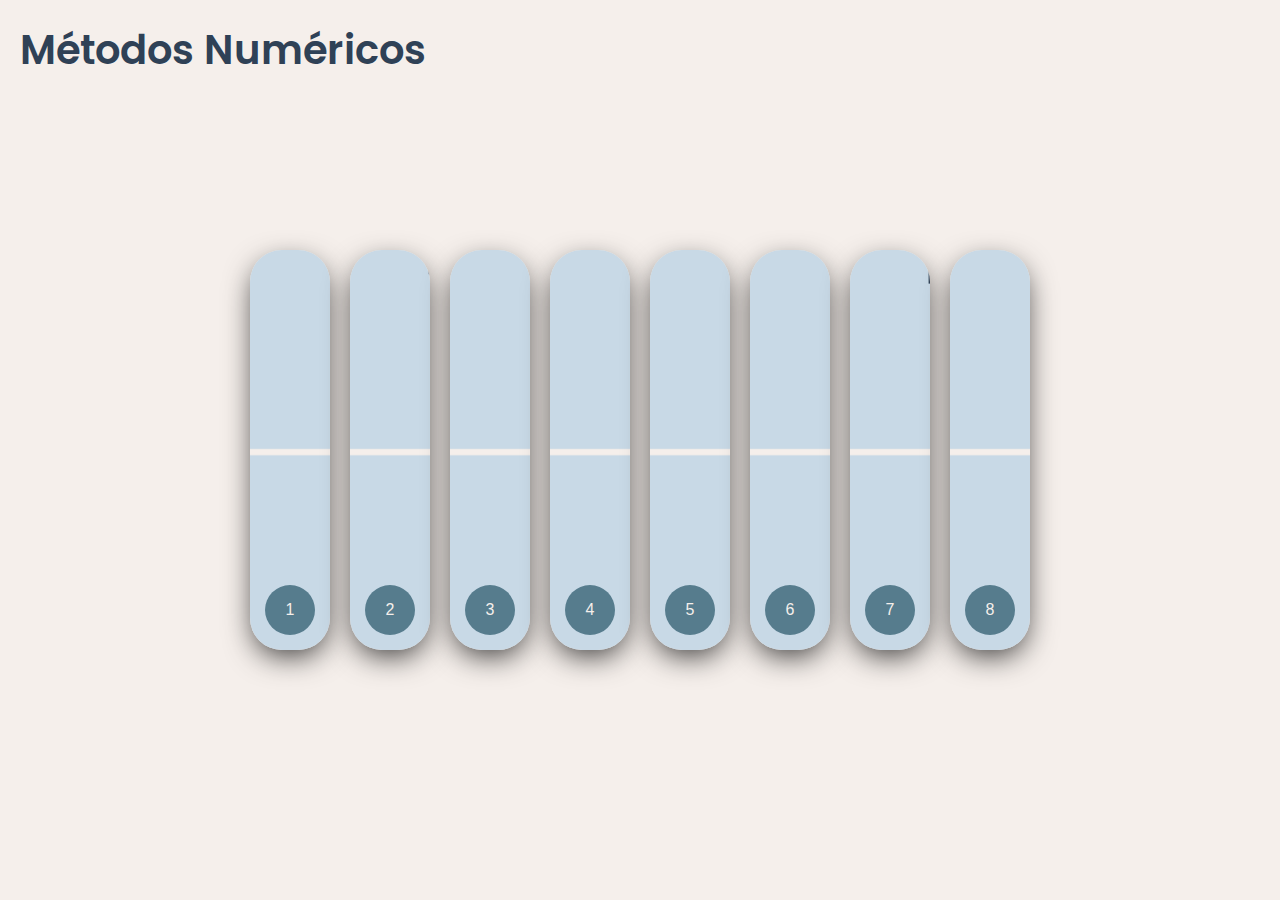
<file: index.html>
<!DOCTYPE html>
<html lang="en">
    <head>
        <meta charset="UTF-8">
        <meta name="viewport" content="width-device-width,initial-scale=1.0">
        <title>Metodos Numericos</title>
        <link rel="stylesheet" href="stylesindex.css">
    <link href="https://fonts.googleapis.com/css2?family=Poppins:wght@400;500;600&display=swap" rel="stylesheet">
    </head>
    <body>
        <h1 class="title">Métodos Numéricos</h1>
        <div class="wrapper">
            <div class="container">
                <input type="radio" name="slide" id="c1" >
                <label for="c1" class="card" ondblclick="openPage('NR.html')">
                    <div class="row">
                        <div class="icon">1</div>
                        <div class="description">
                            <h4>Newton-Raphson</h4>
                            <p>Técnica numérica utilizada para encontrar aproximaciones de las raíces de una función</p>
                        </div>
                    </div>
                </label>
                <input type="radio" name="slide" id="c2">
                <label for="c2" class="card"   ondblclick="openPage('NRM.html')">
                    <div class="row">
                        <div class="icon">2</div>
                        <div class="description">
                            <h4>Newton-Raphson-Modificado</h4>
                            <p>Útil en problemas de optimización y resolución de ecuaciones no lineales, donde se requiere una alta precisión y velocidad.</p>
                        </div>
                    </div>
                </label>
                <input type="radio" name="slide" id="c3" >
                <label for="c3" class="card" ondblclick="openPage('Errores.html')">
                    <div class="row">
                        <div class="icon">3</div>
                        <div class="description">
                            <h4>Errores</h4>
                            <p>estudio y la medición de las diferencias entre los 
                                resultados obtenidos mediante aproximaciones computacionales y los valores exactos o teóricos.</p>
                        </div>
                    </div>
                </label>
                <input type="radio" name="slide" id="c4" >
                <label for="c4" class="card" ondblclick="openPage('Mclaurin.html')">
                    <div class="row">
                        <div class="icon">4</div>
                        <div class="description">
                            <h4>Serie de Mclaurin</h4>
                            <p>Es una expansión en serie de una función f(x) alrededor de x=0, que se obtiene a partir de sus derivadas evaluadas en ese punto.</p>
                        </div>
                    </div>
                </label>
                <input type="radio" name="slide" id="c5" >
                <label for="c5" class="card" ondblclick="openPage('Taylor.html')">
                    <div class="row">
                        <div class="icon">5</div>
                        <div class="description">
                            <h4>Serie de Taylor</h4>
                            <p>Es una herramienta matemática fundamental utilizada para aproximar funciones complejas mediante polinomios</p>
                        </div>
                    </div>
                </label>
                <input type="radio" name="slide" id="c6" >
                <label for="c6" class="card" ondblclick="openPage('interpolacion.html')">
                    <div class="row">
                        <div class="icon">6</div>
                        <div class="description">
                            <h4>Interpolacion</h4>
                            <p>La interpolación es como conectar los puntos de una gráfica con una línea o curva suave</p>
                        </div>
                    </div>
                </label>
                <input type="radio" name="slide" id="c7" >
                <label for="c7" class="card" ondblclick="openPage('Sec.html')">
                    <div class="row">
                        <div class="icon">7</div>
                        <div class="description">
                            <h4>Metodo de la secante</h4>
                            <p>El método de la secante es una técnica para encontrar raíces de una función, o sea, dónde se cruza con el eje 
                                𝑥</p>
                        </div>
                    </div>
                </label>
                <input type="radio" name="slide" id="c8" >
                <label for="c8" class="card" ondblclick="openPage('Biseccion.html')">
                    <div class="row">
                        <div class="icon">8</div>
                        <div class="description">
                            <h4>Biseccion</h4>
                            <p>El método de bisección es una forma sencilla pero poderosa para encontrar raíces de una función.</p>
                        </div>
                    </div>
                </label>
            </div>
        </div>

        <script>
            function openPage(page) {
                window.location.href = page;
            }
        </script>
        
    </body>
</html>
</file>
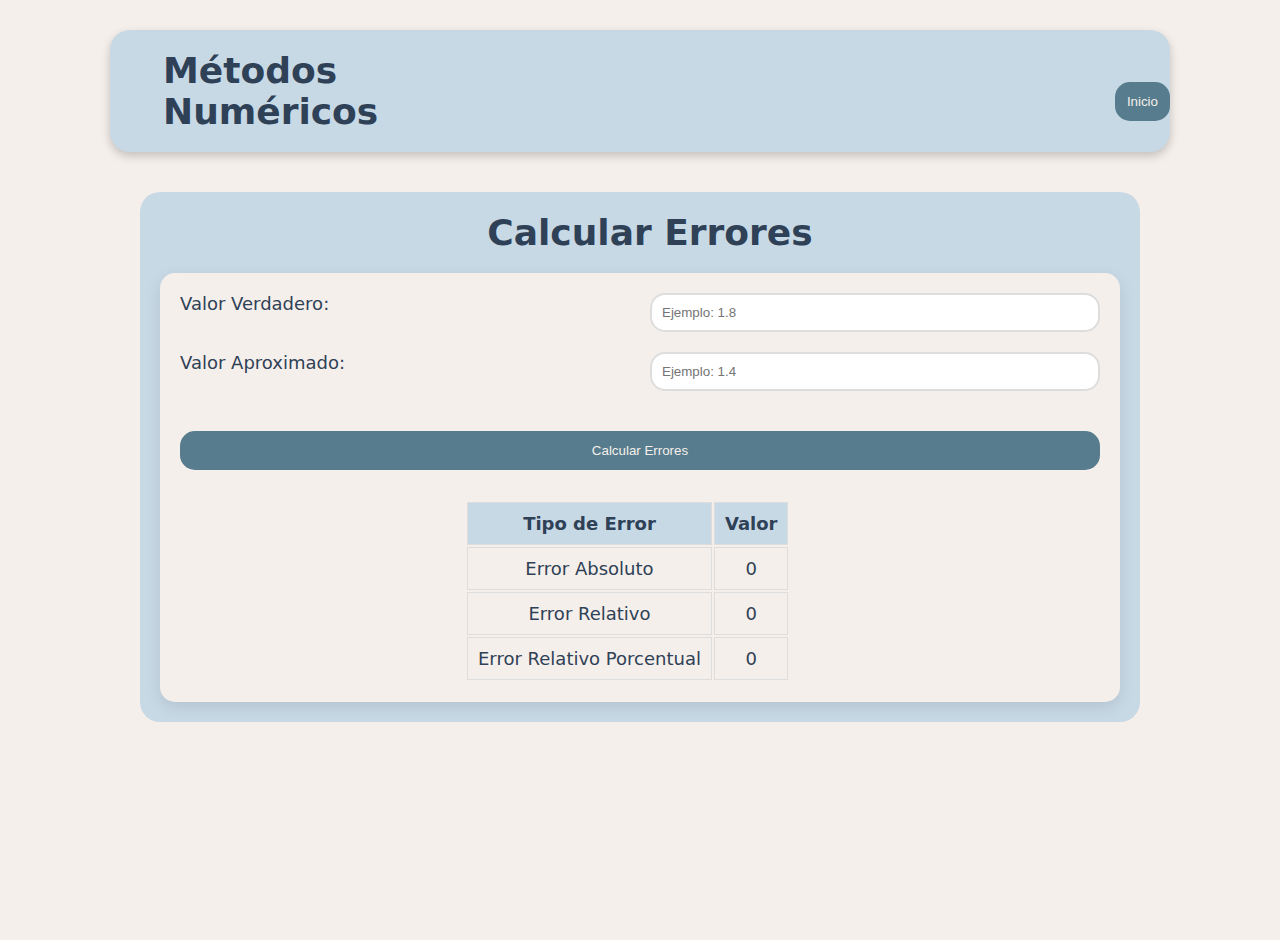
<file: Errores.html>
<!DOCTYPE html>
<html lang="en">
    <head>
        <meta charset="UTF-8">
        <meta name="viewport" content="width=device-width, initial-scale=1.0">
        <title>Errores</title>
        <link rel="stylesheet" href="styles.css">
        <link href="https://fonts.googleapis.com/css2?family=Poppins:wght@400;500;600&display=swap" rel="stylesheet">
    </head>
    <body>
        <nav class="barramenu">
            <div class="contenido">
                <h1 class="titulo">Métodos Numéricos</h1>
                <ul class="menu">
                    <button class="opcion" onclick="window.location.href='index.html'">Inicio</button>
                </ul>
            </div>
        </nav>

        <div class="paginap">
            <h1>Calcular Errores</h1>

            <div class="tablaerrores">
                <form id="erroresForm">
                    <label for="valorVerdadero">Valor Verdadero:</label>
                    <input type="number" id="valorVerdadero" placeholder="Ejemplo: 1.8">

                    <label for="valorAproximado">Valor Aproximado:</label>
                    <input type="number" id="valorAproximado" placeholder="Ejemplo: 1.4">

                    <button type="button" onclick="calcularErrores()">Calcular Errores</button>
                </form>

<div class="res">
    <table id="tablaResultados">
        <thead>
            <tr>
                <th>Tipo de Error</th>
                <th>Valor</th>
            </tr>
        </thead>
        <tbody>
            <tr>
                <td>Error Absoluto</td>
                <td id="errorAbsoluto">0</td> 
            </tr>
            <tr>
                <td>Error Relativo</td>
                <td id="errorRelativo">0</td> 
            </tr>
            <tr>
                <td>Error Relativo Porcentual</td>
                <td id="errorRelativoPorcentual">0</td> 
            </tr>
        </tbody>
    </table>
</div>

            </div>
        </div>

        <script src="app.js"></script>
    </body>
</html>
</file>
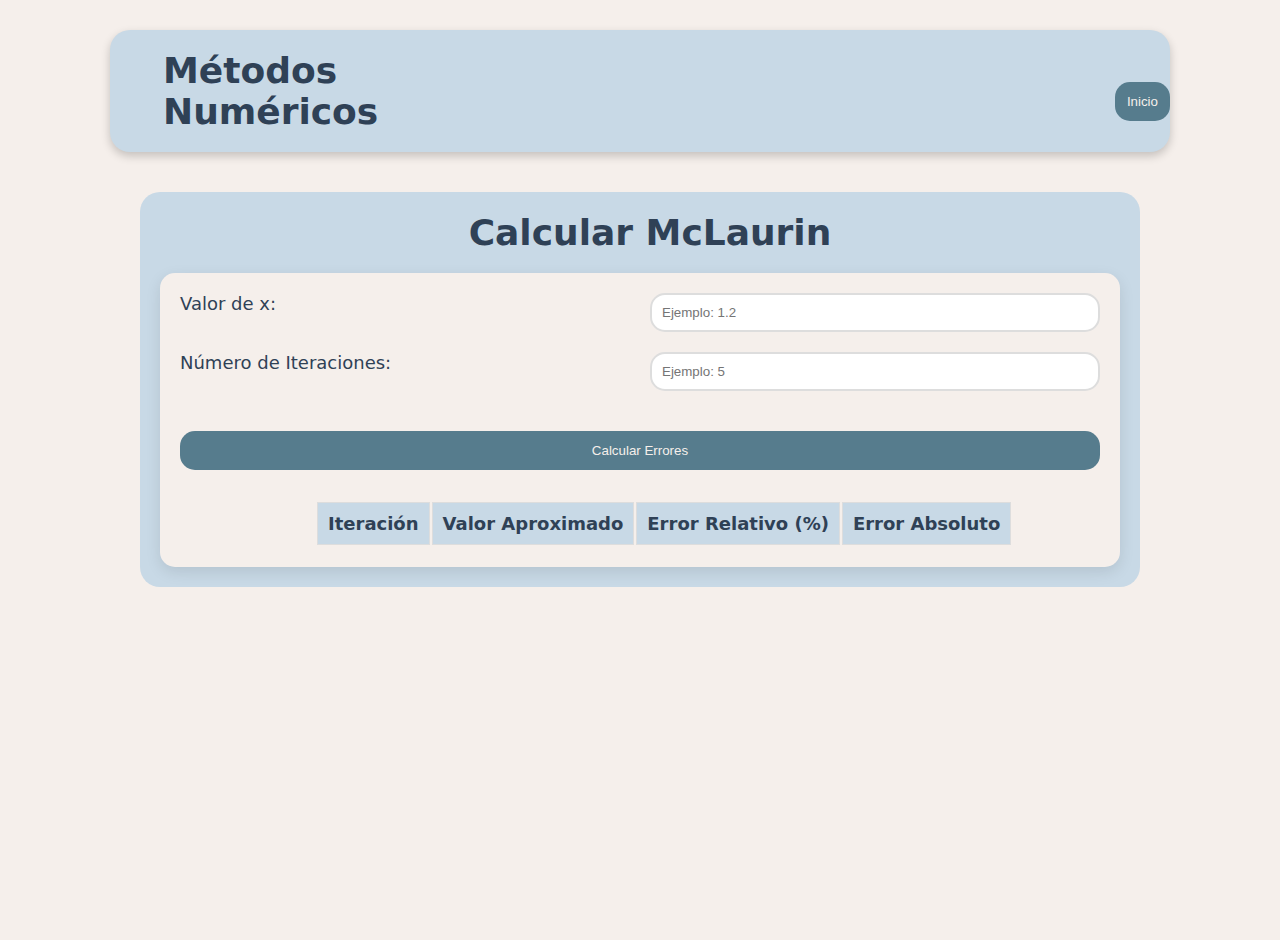
<file: Mclaurin.html>
<!DOCTYPE html>
<html lang="en">
    <head>
        <meta charset="UTF-8">
        <meta name="viewport" content="width=device-width, initial-scale=1.0">
        <title>Errores</title>
        <link rel="stylesheet" href="styles.css">
        <link href="https://fonts.googleapis.com/css2?family=Poppins:wght@400;500;600&display=swap" rel="stylesheet">
    </head>
    <body>
        <nav class="barramenu">
            <div class="contenido">
                <h1 class="titulo">Métodos Numéricos</h1>
                <ul class="menu">
                    <button class="opcion" onclick="window.location.href='index.html'">Inicio</button>
                </ul>
            </div>
        </nav>

        <div class="paginap">
            <h1>Calcular McLaurin</h1>

            <div class="tablamc">
                <form id="erroresForm">
                    <label for="valorX">Valor de x:</label>
                    <input type="number" id="valorX" placeholder="Ejemplo: 1.2" >

                    <label for="numeroIteraciones">Número de Iteraciones:</label>
                    <input type="number" id="numeroIteraciones" placeholder="Ejemplo: 5">

                    <button type="button" onclick="calcularMc()">Calcular Errores</button>
                </form>

                <div class="res">
                    <table id="tablaResultadosmc">
                        <thead>
                            <tr>
                                <th>Iteración</th>
                                <th>Valor Aproximado</th>                                
                                <th>Error Relativo (%)</th>
                                <th>Error Absoluto</th>
                            </tr>
                        </thead>
                        <tbody id="resultados">
                        </tbody>
                    </table>
                </div>
            </div>
        </div>

        <script src="app.js"></script>
    </body>
</html>
</file>
<file: stylesindex.css>
*{
    box-sizing: border-box;
    margin: 0;
    padding: 0;
    font-family: Arial, Helvetica, sans-serif;
}


body {
    background-color: #F5EFEB;
}
.title {
    position: absolute;
    top: 20px;
    left: 20px;
    font-size: 40px;
    color: #2F4156;
    font-family: 'Poppins', sans-serif;
    font-weight: 600;
}

.wrapper {
    width: 100%;
    height: 100vh;
    display: flex;
    align-items: center;
    justify-content: center;
}
.container {
    height: 400px;
    display: flex;
    flex-wrap: nowrap;
    justify-content: start;
}
.card {
    width: 80px;
    border-radius: 75rem;
    background-size: cover;
    cursor: pointer;
    overflow: hidden;
    border-radius: 2rem;
    margin: 0 10px;
    display: flex;
    align-items: flex-end;
    transition: .6s cubic-bezier(.28,-0.03,0,.99);
    box-shadow: 0px 10px 30px -5px rgba(0,0,0,0.8);
}
.card > .row {
    color: #2F4156;
    display: flex;
    flex-wrap: nowrap;
}
.card > .row > .icon{
    background:#567c8d ;
    color:#F5EFEB ;
    border-radius: 50%;
    width: 50px;
    display: flex;
    justify-content: center;
    align-items: center;
    margin: 15px;
}
.card > .row > .description {
    display: flex;
    justify-content: center;
    flex-direction: column;
    overflow: hidden;
    height: 80px;
    width: 520px;
    opacity: 0;
    transform: translateY(30px);
    transition-delay: .3s;
    transition: all .3s ease;
}


.description p{
    color:#2F4156;
}
.description h4 {
    text-transform: uppercase;
    padding-top: 14x;
}
input{
    display: none;
}
input:checked + label {
    width: 600px;
}
input:checked+label .description{
    opacity: 1 !important;
    transform: translateY(0) !important;
}
.card[for="c1"]{
    background-image: url('./1.png');
}
.card[for="c2"]{
    background-image: url('./2.png');
}
.card[for="c3"]{
    background-image: url('./3.png');
}
.card[for="c4"]{
    background-image: url('./4.png');
}
.card[for="c5"]{
    background-image: url('./5.png');
}
.card[for="c6"]{
    background-image: url('./6.png');
}
.card[for="c7"]{
    background-image: url('./7.png');
}
.card[for="c8"]{
    background-image: url('./8.png');
}
</file>
<file: styles.css>
*{
    margin: 0;
    padding: 0;
    box-sizing: border-box;
    
}
body{
    font-family: system-ui, -apple-system, BlinkMacSystemFont, 'Segoe UI', Roboto, Oxygen, Ubuntu, Cantarell, 'Open Sans', 'Helvetica Neue', sans-serif;
    font-size: large;
    background: #F5EFEB;
    color:#2F4156;
    min-height: 100vh;
    display: flex;
    flex-direction: column;
    margin: 20px 20px 20px 20px;
}


.barramenu{
    background:#C8D9E6;
    box-shadow: 0 4px 10px rgba(0, 0, 0, 0.2);
    position: relative;
    z-index: 1000; /* Asegura que la barra esté encima de otros elementos */
    border-radius:20px ;
    padding-top: 20px;
    padding-bottom: 20px;
    margin: 10px  90px 20px 90px;
    

}
.barramenu h1{
    margin: 0 65% 0 5%;
    color: #2F4156;   

}
.barramenu .contenido{
    display: flex;
    justify-content: 70%; /* Espacio entre los elementos (logo y menú) */
    align-items: center; /* Alinea elementos verticalmente en el centro */
    border-radius:20px ;

}

.paginap{
    width: 90%;
    max-width: 1000px;
    background-color: #C8D9E6;
    padding: 20px;
    border-radius: 20px;
    box-shadow: 0 15px 25px rgbs(0,0,0,0..2);
    transition: all 0.3s ease;
    margin: 20px auto;

}
.paginap h1{
    margin: 0 0 0 20px;
    text-align: center;
    margin-bottom: 20px;

}

.tabla{
    display: flex;
    padding: 20px;
    background-color: #F5EFEB;
    border-radius: 15px;
    box-shadow: 0 5px 15px rgba(0,0,0,0.1);

}
.tabla h2{
    text-align: center;
    color: #F5EFEB;
    margin-bottom: 15px;

}

form{
    display: grid;
    grid-template-columns: repeat(2,1fr);
    gap: 20px;
    justify-content: center;
    margin-bottom: 30px;
}

form label{
    font-weight: 500;
    color: #2F4156;
}

form input{
    width: 100%;
    padding: 10px;
    border: 2px solid #ddd;
    border-radius: 15px;

}

form input:focus{
    border-color: #567c8d;
    outline: none;
}
button{
    grid-column: span 2;
    background-color: #567c8d;
    color: #F5EFEB;
    padding: 12px;
    border: none;
    border-radius: 15px;
    cursor: pointer;

}

.barramenu .contenido button:hover{
    background-color: #F5EFEB;
    color: #2F4156;
    transform: translateY(-2px);
}

.tabla button:hover {
    background-color: #C8D9E6;
    transform: translateY(-5px);
}

.tablaerrores button:hover{
    background-color: #C8D9E6;
    transform: translateY(-5px);
}
.tablamc button:hover{
    background-color: #C8D9E6;
    transform: translateY(-5px);
}

.res #ResultadosNR{
    width: 40%;
    text-align: center;
    border-collapse: collapse;
    margin: 20px 30% 20px 30%;
}
.resdos #nrmresultados{
    width: 40%;
    text-align: center;
    border-collapse: collapse;
    margin: 20px 30% 20px 30%;
}
th,td{
    border: 1px solid #ddd;
    padding: 10px;
    text-align: center;
}
th{
    background-color: #C8D9E6;
    color: #2F4156;
}
.res #tablaResultadosmc{
    margin-left: 135px;
}
.res #tablaResultados{
    margin-left: 285px;
}
.res #tablaResultadosbi{
    margin-left: 100px;
}

.res #tablaResultadossec{
    margin-left: 100px;
}
.tablamc {
    display: flex;
    flex-direction: column;
    padding: 20px;
    background-color: #F5EFEB;
    border-radius: 15px;
    box-shadow: 0 5px 15px rgba(0,0,0,0.1);
    width: 100%;
    max-width: 1000px;
    overflow-x: auto; /* Permite desplazamiento horizontal si la tabla es muy ancha */
}
.tablabiseccion {
    display: flex;
    flex-direction: column;
    padding: 20px;
    background-color: #F5EFEB;
    border-radius: 15px;
    box-shadow: 0 5px 15px rgba(0,0,0,0.1);
    width: 100%;
    max-width: 1000px;
    overflow-x: auto; /* Permite desplazamiento horizontal si la tabla es muy ancha */
}
.tablataylor {
    display: flex;
    flex-direction: column;
    padding: 20px;
    background-color: #F5EFEB;
    border-radius: 15px;
    box-shadow: 0 5px 15px rgba(0,0,0,0.1);
    width: 100%;
    max-width: 1000px;
    overflow-x: auto; /* Permite desplazamiento horizontal si la tabla es muy ancha */
}
/* Estilo para la tabla y evitar que afecte el layout */
.tablaerrores {
    display: flex;
    flex-direction: column;
    padding: 20px;
    background-color: #F5EFEB;
    border-radius: 15px;
    box-shadow: 0 5px 15px rgba(0,0,0,0.1);
    width: 100%;
    max-width: 1000px;
    overflow-x: auto; /* Permite desplazamiento horizontal si la tabla es muy ancha */
}

.tablasec {
    display: flex;
    flex-direction: column;
    padding: 20px;
    background-color: #F5EFEB;
    border-radius: 15px;
    box-shadow: 0 5px 15px rgba(0,0,0,0.1);
    width: 100%;
    max-width: 1000px;
    overflow-x: auto; /* Permite desplazamiento horizontal si la tabla es muy ancha */
}

/* Estilo para la tabla donde se ingresan los valores de x y y */
#tabla-valores {
    width: 100%;
    margin-top: 20px;
    border-collapse: collapse;
}

#tabla-valores th, #tabla-valores td {
    border: 1px solid #ddd;
    padding: 10px;
    text-align: center;
}

#tabla-valores th {
    background-color: #C8D9E6;
    color: #2F4156;
}

/* Estilo para los resultados de la interpolación */
#tabla-resultados {
    width: 100%;
    margin-top: 20px;
    border-collapse: collapse;
}

#tabla-resultados th, #tabla-resultados td {
    border: 1px solid #ddd;
    padding: 10px;
    text-align: center;
}

#tabla-resultados th {
    background-color: #C8D9E6;
    color: #2F4156;
}

/* Estilo para los botones */
button {
    grid-column: span 2;
    background-color: #567c8d;
    color: #F5EFEB;
    padding: 12px;
    border: none;
    border-radius: 15px;
    cursor: pointer;
    margin-top: 20px;
}

button:hover {
    background-color: #F5EFEB;
    color: #2F4156;
    transform: translateY(-2px);
}
</file>
